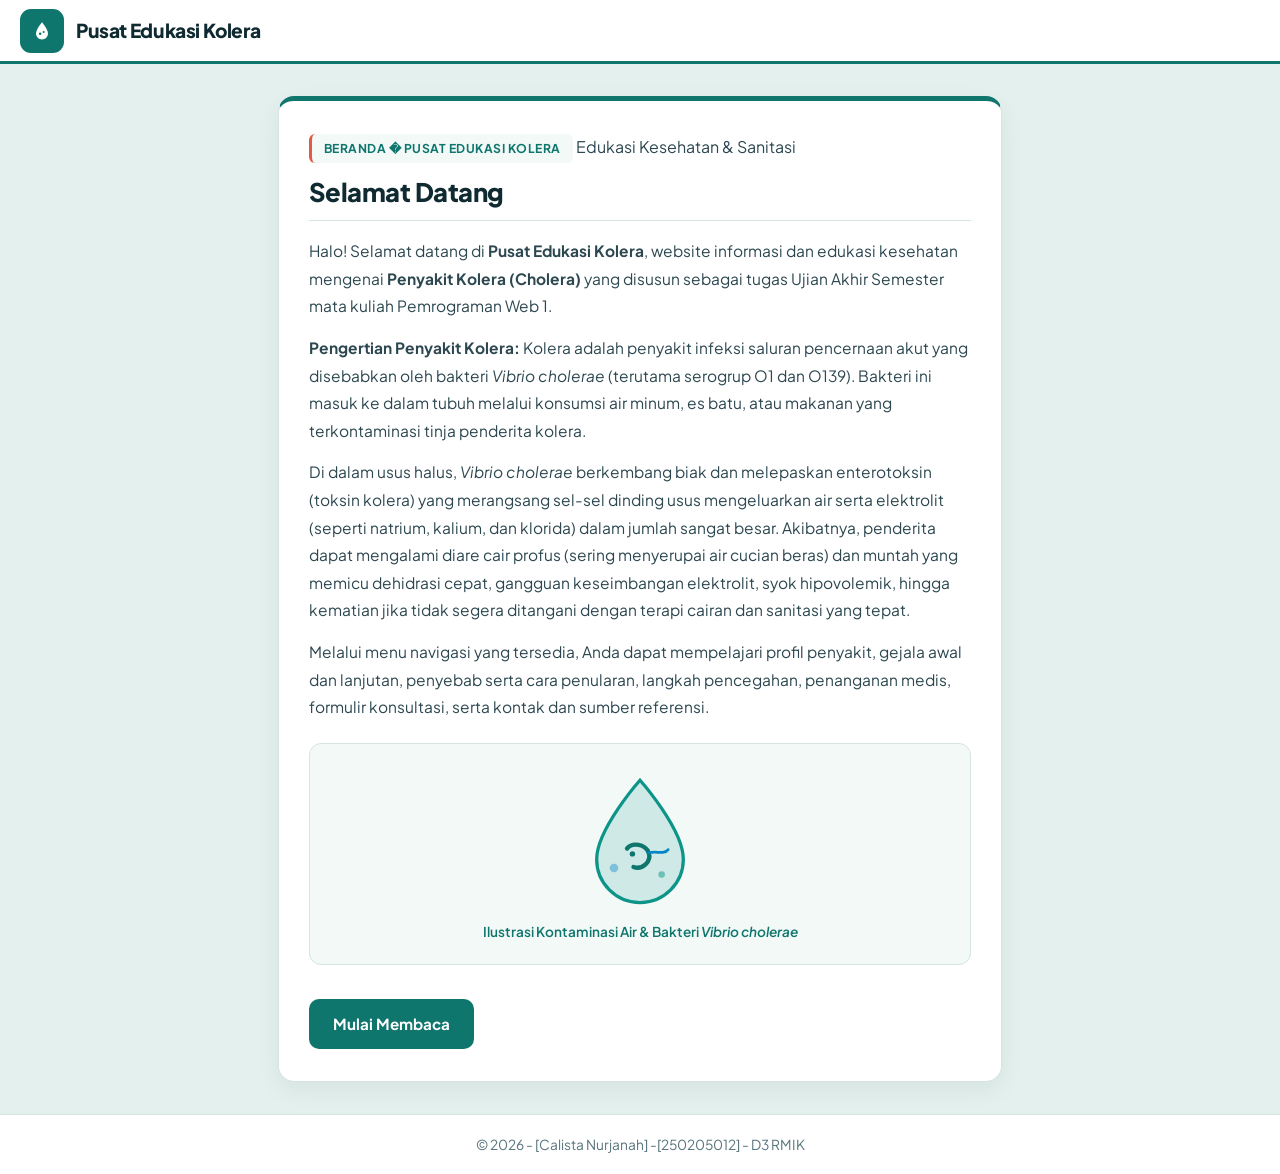
<file: index.html>
<!DOCTYPE html>
<html lang="id">
<head>
    <meta charset="UTF-8">
    <meta name="viewport" content="width=device-width, initial-scale=1.0">
    <title>Pusat Edukasi Kolera - Informasi Penyakit Menular</title>
    <link rel="stylesheet" href="style.css">
</head>
<body>

    <header class="navbar">
        <button class="menu-btn" id="menuBtn" aria-label="Buka Menu">
            <span></span>
            <span></span>
            <span></span>
        </button>
        <a href="index.html" class="brand-title">Pusat Edukasi Kolera</a>
    </header>

    <nav class="nav-drawer" id="navDrawer">
        <ul class="nav-list">
            <li><a href="index.html" class="active">Home</a></li>
            <li><a href="profil.html">Profil</a></li>
            <li><a href="gejala.html">Gejala</a></li>
            <li><a href="penyebab.html">Penyebab</a></li>
            <li><a href="pencegahan.html">Pencegahan</a></li>
            <li><a href="penanganan.html">Penanganan</a></li>
            <li><a href="konsultasi.html">Konsultasi</a></li>
            <li><a href="kontak.html">Kontak</a></li>
        </ul>
    </nav>

    <main class="container">
        <div class="card">
            <span class="info-badge">Edukasi Kesehatan & Sanitasi</span>
            <h1>Selamat Datang</h1>
            <p>
                Halo! Selamat datang di <strong>Pusat Edukasi Kolera</strong>, website informasi dan edukasi kesehatan
                mengenai <strong>Penyakit Kolera (Cholera)</strong> yang disusun sebagai tugas Ujian Akhir Semester
                mata kuliah Pemrograman Web 1.
            </p>
            <p>
                <strong>Pengertian Penyakit Kolera:</strong> Kolera adalah penyakit infeksi saluran pencernaan akut
                yang disebabkan oleh bakteri <em>Vibrio cholerae</em> (terutama serogrup O1 dan O139). Bakteri ini
                masuk ke dalam tubuh melalui konsumsi air minum, es batu, atau makanan yang terkontaminasi tinja
                penderita kolera.
            </p>
            <p>
                Di dalam usus halus, <em>Vibrio cholerae</em> berkembang biak dan melepaskan enterotoksin (toksin
                kolera) yang merangsang sel-sel dinding usus mengeluarkan air serta elektrolit (seperti natrium,
                kalium, dan klorida) dalam jumlah sangat besar. Akibatnya, penderita dapat mengalami diare cair
                profus (sering menyerupai air cucian beras) dan muntah yang memicu dehidrasi cepat, gangguan
                keseimbangan elektrolit, syok hipovolemik, hingga kematian jika tidak segera ditangani dengan terapi
                cairan dan sanitasi yang tepat.
            </p>
            <p>
                Melalui menu navigasi yang tersedia, Anda dapat mempelajari profil penyakit, gejala awal dan
                lanjutan, penyebab serta cara penularan, langkah pencegahan, penanganan medis, formulir konsultasi,
                serta kontak dan sumber referensi.
            </p>

            <!-- Ilustrasi Tema Kolera (Air & Bakteri Vibrio cholerae) -->
            <div class="illustration-box">
                <svg style="max-width: 260px; width: 100%; height: auto;" viewBox="0 0 240 130" fill="none" xmlns="http://www.w3.org/2000/svg">
                    <path d="M120 15C120 15 80 60 80 88C80 110.091 97.9086 128 120 128C142.091 128 160 110.091 160 88C160 60 120 15 120 15Z" fill="#0D9488" fill-opacity="0.15" stroke="#0D9488" stroke-width="3"/>
                    <path d="M108 78C113 72 125 74 128 82C131 90 122 98 114 95" stroke="#0F766E" stroke-width="4" stroke-linecap="round"/>
                    <path d="M128 82C136 80 142 84 146 79" stroke="#0284C7" stroke-width="2.5" stroke-linecap="round"/>
                    <circle cx="113" cy="83" r="2.5" fill="#0F766E"/>
                    <circle cx="96" cy="96" r="4" fill="#0284C7" fill-opacity="0.4"/>
                    <circle cx="140" cy="102" r="3" fill="#0D9488" fill-opacity="0.5"/>
                </svg>
                <div class="illustration-caption">Ilustrasi Kontaminasi Air & Bakteri <em>Vibrio cholerae</em></div>
            </div>

            <a href="profil.html" class="btn-primary">Mulai Membaca</a>
        </div>
    </main>

    <footer>
        &copy; 2026 - [Calista Nurjanah] -[250205012] - D3 RMIK
    </footer>

    <script src="script.js"></script>
</body>
</html>
</file>
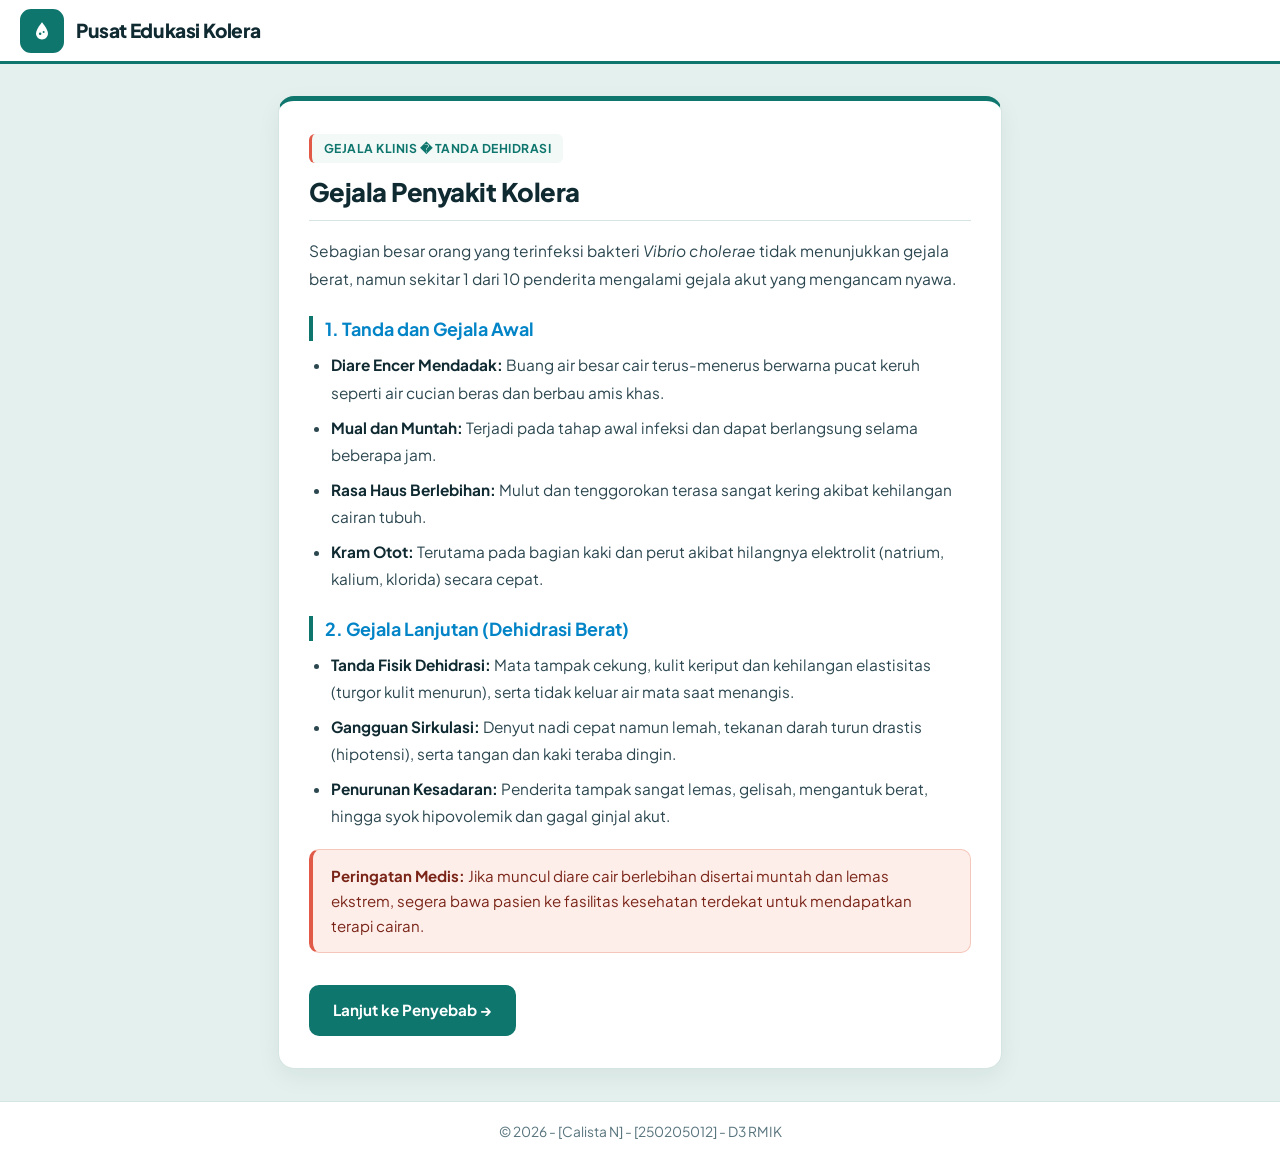
<file: gejala.html>
<!DOCTYPE html>
<html lang="id">
<head>
    <meta charset="UTF-8">
    <meta name="viewport" content="width=device-width, initial-scale=1.0">
    <title>Gejala Penyakit - Pusat Edukasi Kolera</title>
    <link rel="stylesheet" href="style.css">
</head>
<body>

    <header class="navbar">
        <button class="menu-btn" id="menuBtn" aria-label="Buka Menu">
            <span></span>
            <span></span>
            <span></span>
        </button>
        <a href="index.html" class="brand-title">Pusat Edukasi Kolera</a>
    </header>

    <nav class="nav-drawer" id="navDrawer">
        <ul class="nav-list">
            <li><a href="index.html">Home</a></li>
            <li><a href="profil.html">Profil</a></li>
            <li><a href="gejala.html" class="active">Gejala</a></li>
            <li><a href="penyebab.html">Penyebab</a></li>
            <li><a href="pencegahan.html">Pencegahan</a></li>
            <li><a href="penanganan.html">Penanganan</a></li>
            <li><a href="konsultasi.html">Konsultasi</a></li>
            <li><a href="kontak.html">Kontak</a></li>
        </ul>
    </nav>

    <main class="container">
        <div class="card">
            <h1>Gejala Penyakit Kolera</h1>
            <p>
                Sebagian besar orang yang terinfeksi bakteri <em>Vibrio cholerae</em> tidak menunjukkan gejala berat, 
                namun sekitar 1 dari 10 penderita mengalami gejala akut yang mengancam nyawa.
            </p>

            <h2>1. Tanda dan Gejala Awal</h2>
            <ul>
                <li><strong>Diare Encer Mendadak:</strong> Buang air besar cair terus-menerus berwarna pucat keruh seperti air cucian beras dan berbau amis khas.</li>
                <li><strong>Mual dan Muntah:</strong> Terjadi pada tahap awal infeksi dan dapat berlangsung selama beberapa jam.</li>
                <li><strong>Rasa Haus Berlebihan:</strong> Mulut dan tenggorokan terasa sangat kering akibat kehilangan cairan tubuh.</li>
                <li><strong>Kram Otot:</strong> Terutama pada bagian kaki dan perut akibat hilangnya elektrolit (natrium, kalium, klorida) secara cepat.</li>
            </ul>

            <h2>2. Gejala Lanjutan (Dehidrasi Berat)</h2>
            <ul>
                <li><strong>Tanda Fisik Dehidrasi:</strong> Mata tampak cekung, kulit keriput dan kehilangan elastisitas (turgor kulit menurun), serta tidak keluar air mata saat menangis.</li>
                <li><strong>Gangguan Sirkulasi:</strong> Denyut nadi cepat namun lemah, tekanan darah turun drastis (hipotensi), serta tangan dan kaki teraba dingin.</li>
                <li><strong>Penurunan Kesadaran:</strong> Penderita tampak sangat lemas, gelisah, mengantuk berat, hingga syok hipovolemik dan gagal ginjal akut.</li>
            </ul>

            <div class="alert-box">
                <strong>Peringatan Medis:</strong> Jika muncul diare cair berlebihan disertai muntah dan lemas ekstrem, segera bawa pasien ke fasilitas kesehatan terdekat untuk mendapatkan terapi cairan.
            </div>

            <a href="penyebab.html" class="btn-primary">Lanjut ke Penyebab &rarr;</a>
        </div>
    </main>

    <footer>
        &copy; 2026 - [Calista N] - [250205012] - D3 RMIK
    </footer>

    <script src="script.js"></script>
</body>
</html>
</file>
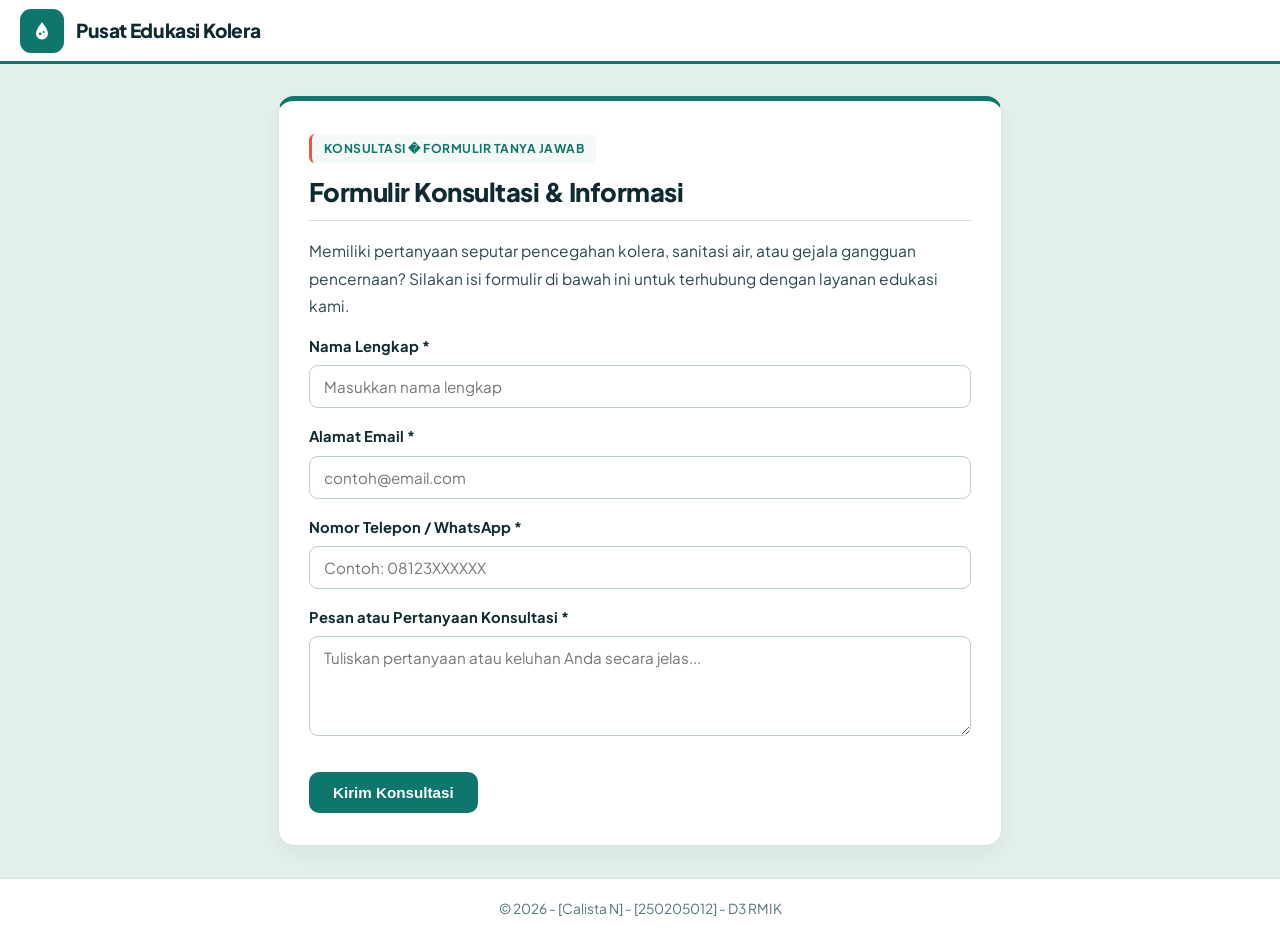
<file: konsultasi.html>
<!DOCTYPE html>
<html lang="id">
<head>
    <meta charset="UTF-8">
    <meta name="viewport" content="width=device-width, initial-scale=1.0">
    <title>Konsultasi - Pusat Edukasi Kolera</title>
    <link rel="stylesheet" href="style.css">
</head>
<body>

    <header class="navbar">
        <button class="menu-btn" id="menuBtn" aria-label="Buka Menu">
            <span></span>
            <span></span>
            <span></span>
        </button>
        <a href="index.html" class="brand-title">Pusat Edukasi Kolera</a>
    </header>

    <nav class="nav-drawer" id="navDrawer">
        <ul class="nav-list">
            <li><a href="index.html">Home</a></li>
            <li><a href="profil.html">Profil</a></li>
            <li><a href="gejala.html">Gejala</a></li>
            <li><a href="penyebab.html">Penyebab</a></li>
            <li><a href="pencegahan.html">Pencegahan</a></li>
            <li><a href="penanganan.html">Penanganan</a></li>
            <li><a href="konsultasi.html" class="active">Konsultasi</a></li>
            <li><a href="kontak.html">Kontak</a></li>
        </ul>
    </nav>

    <main class="container">
        <div class="card">
            <h1>Formulir Konsultasi & Informasi</h1>
            <p>
                Memiliki pertanyaan seputar pencegahan kolera, sanitasi air, atau gejala gangguan pencernaan? 
                Silakan isi formulir di bawah ini untuk terhubung dengan layanan edukasi kami.
            </p>

            <form id="formKonsultasi" novalidate>
                <div class="form-group">
                    <label for="nama">Nama Lengkap *</label>
                    <input type="text" id="nama" name="nama" placeholder="Masukkan nama lengkap">
                    <div class="error-msg" id="errNama"></div>
                </div>

                <div class="form-group">
                    <label for="email">Alamat Email *</label>
                    <input type="email" id="email" name="email" placeholder="contoh@email.com">
                    <div class="error-msg" id="errEmail"></div>
                </div>

                <div class="form-group">
                    <label for="telepon">Nomor Telepon / WhatsApp *</label>
                    <input type="tel" id="telepon" name="telepon" placeholder="Contoh: 08123XXXXXX">
                    <div class="error-msg" id="errTelepon"></div>
                </div>

                <div class="form-group">
                    <label for="pesan">Pesan atau Pertanyaan Konsultasi *</label>
                    <textarea id="pesan" name="pesan" rows="4" placeholder="Tuliskan pertanyaan atau keluhan Anda secara jelas..."></textarea>
                    <div class="error-msg" id="errPesan"></div>
                </div>

                <button type="submit" class="btn-primary">Kirim Konsultasi</button>
            </form>

            <div class="success-banner" id="successBanner"></div>
        </div>
    </main>

    <footer>
        &copy; 2026 - [Calista N] - [250205012] - D3 RMIK
    </footer>

    <script src="script.js"></script>
</body>
</html>
</file>
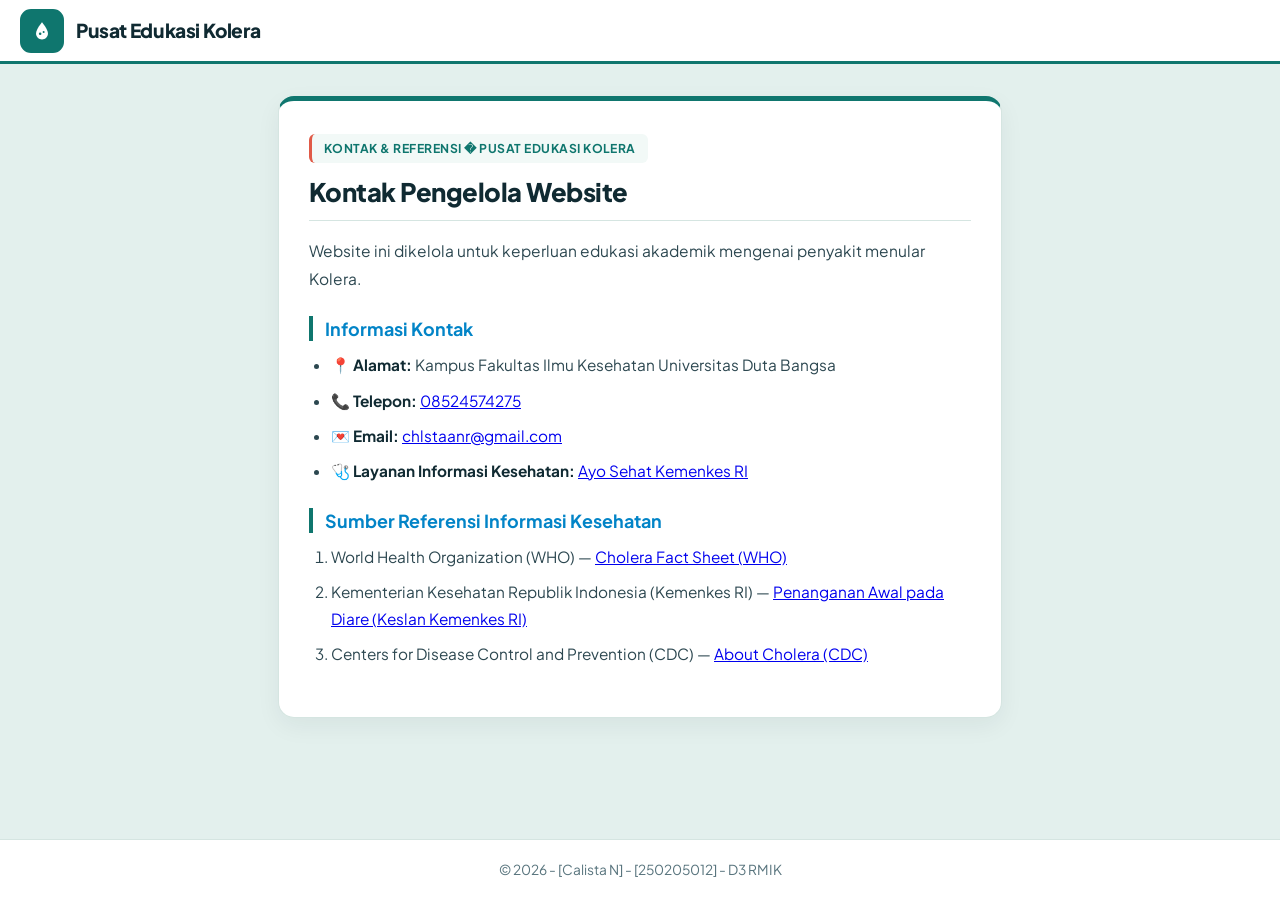
<file: kontak.html>
<!DOCTYPE html>
<html lang="id">
<head>
    <meta charset="UTF-8">
    <meta name="viewport" content="width=device-width, initial-scale=1.0">
    <title>Kontak & Referensi - Pusat Edukasi Kolera</title>
    <link rel="stylesheet" href="style.css">
</head>
<body>

    <header class="navbar">
        <button class="menu-btn" id="menuBtn" aria-label="Buka Menu">
            <span></span>
            <span></span>
            <span></span>
        </button>
        <a href="index.html" class="brand-title">Pusat Edukasi Kolera</a>
    </header>

    <nav class="nav-drawer" id="navDrawer">
        <ul class="nav-list">
            <li><a href="index.html">Home</a></li>
            <li><a href="profil.html">Profil</a></li>
            <li><a href="gejala.html">Gejala</a></li>
            <li><a href="penyebab.html">Penyebab</a></li>
            <li><a href="pencegahan.html">Pencegahan</a></li>
            <li><a href="penanganan.html">Penanganan</a></li>
            <li><a href="konsultasi.html">Konsultasi</a></li>
            <li><a href="kontak.html" class="active">Kontak</a></li>
        </ul>
    </nav>

    <main class="container">
        <div class="card">
            <h1>Kontak Pengelola Website</h1>
            <p>
                Website ini dikelola untuk keperluan edukasi akademik mengenai penyakit menular Kolera.
            </p>

            <h2>Informasi Kontak</h2>
            <ul>
                <li><strong>📍 Alamat:</strong> Kampus Fakultas Ilmu Kesehatan Universitas Duta Bangsa</li>
                <li><strong>📞 Telepon:</strong> <a href="tel:+628524574275">08524574275</a></li>
                <li><strong>💌 Email:</strong> <a href="mailto:chlstaanr@gmail.com">chlstaanr@gmail.com</a></li>
                <li><strong>🩺 Layanan Informasi Kesehatan:</strong> <a href="https://ayosehat.kemkes.go.id/" target="_blank" rel="noopener noreferrer">Ayo Sehat Kemenkes RI</a></li>
            </ul>

            <h2>Sumber Referensi Informasi Kesehatan</h2>
            <ol>
                <li>
                    World Health Organization (WHO) —
                    <a href="https://www.who.int/news-room/fact-sheets/detail/cholera" target="_blank" rel="noopener noreferrer">
                        Cholera Fact Sheet (WHO)
                    </a>
                </li>
                <li>
                    Kementerian Kesehatan Republik Indonesia (Kemenkes RI) —
                    <a href="https://keslan.kemkes.go.id/view_artikel/3623/penanganan-awal-pada-diare" target="_blank" rel="noopener noreferrer">
                        Penanganan Awal pada Diare (Keslan Kemenkes RI)
                    </a>
                </li>
                <li>
                    Centers for Disease Control and Prevention (CDC) —
                    <a href="https://www.cdc.gov/cholera/about/index.html" target="_blank" rel="noopener noreferrer">
                        About Cholera (CDC)
                    </a>
                </li>
            </ol>
        </div>
    </main>

    <footer>
        &copy; 2026 - [Calista N] - [250205012] - D3 RMIK
    </footer>

    <script src="script.js"></script>
</body>
</html>
</file>
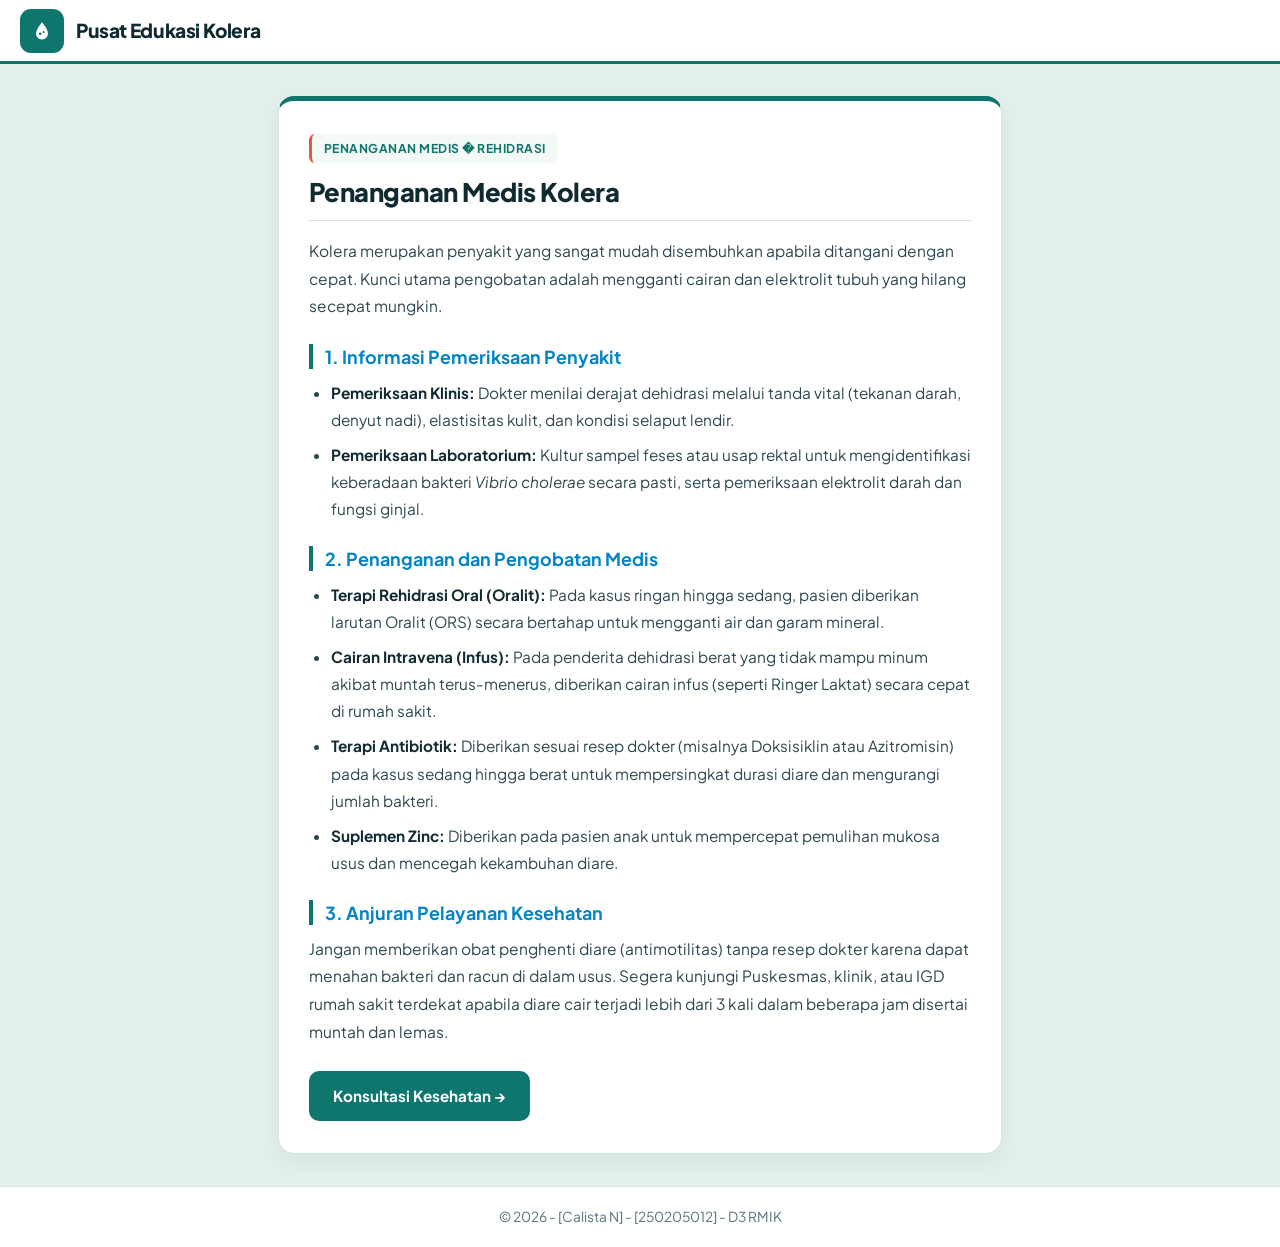
<file: penanganan.html>
<!DOCTYPE html>
<html lang="id">
<head>
    <meta charset="UTF-8">
    <meta name="viewport" content="width=device-width, initial-scale=1.0">
    <title>Penanganan - Pusat Edukasi Kolera</title>
    <link rel="stylesheet" href="style.css">
</head>
<body>

    <header class="navbar">
        <button class="menu-btn" id="menuBtn" aria-label="Buka Menu">
            <span></span>
            <span></span>
            <span></span>
        </button>
        <a href="index.html" class="brand-title">Pusat Edukasi Kolera</a>
    </header>

    <nav class="nav-drawer" id="navDrawer">
        <ul class="nav-list">
            <li><a href="index.html">Home</a></li>
            <li><a href="profil.html">Profil</a></li>
            <li><a href="gejala.html">Gejala</a></li>
            <li><a href="penyebab.html">Penyebab</a></li>
            <li><a href="pencegahan.html">Pencegahan</a></li>
            <li><a href="penanganan.html" class="active">Penanganan</a></li>
            <li><a href="konsultasi.html">Konsultasi</a></li>
            <li><a href="kontak.html">Kontak</a></li>
        </ul>
    </nav>

    <main class="container">
        <div class="card">
            <h1>Penanganan Medis Kolera</h1>
            <p>
                Kolera merupakan penyakit yang sangat mudah disembuhkan apabila ditangani dengan cepat. Kunci utama 
                pengobatan adalah mengganti cairan dan elektrolit tubuh yang hilang secepat mungkin.
            </p>

            <h2>1. Informasi Pemeriksaan Penyakit</h2>
            <ul>
                <li><strong>Pemeriksaan Klinis:</strong> Dokter menilai derajat dehidrasi melalui tanda vital (tekanan darah, denyut nadi), elastisitas kulit, dan kondisi selaput lendir.</li>
                <li><strong>Pemeriksaan Laboratorium:</strong> Kultur sampel feses atau usap rektal untuk mengidentifikasi keberadaan bakteri <em>Vibrio cholerae</em> secara pasti, serta pemeriksaan elektrolit darah dan fungsi ginjal.</li>
            </ul>

            <h2>2. Penanganan dan Pengobatan Medis</h2>
            <ul>
                <li><strong>Terapi Rehidrasi Oral (Oralit):</strong> Pada kasus ringan hingga sedang, pasien diberikan larutan Oralit (ORS) secara bertahap untuk mengganti air dan garam mineral.</li>
                <li><strong>Cairan Intravena (Infus):</strong> Pada penderita dehidrasi berat yang tidak mampu minum akibat muntah terus-menerus, diberikan cairan infus (seperti Ringer Laktat) secara cepat di rumah sakit.</li>
                <li><strong>Terapi Antibiotik:</strong> Diberikan sesuai resep dokter (misalnya Doksisiklin atau Azitromisin) pada kasus sedang hingga berat untuk mempersingkat durasi diare dan mengurangi jumlah bakteri.</li>
                <li><strong>Suplemen Zinc:</strong> Diberikan pada pasien anak untuk mempercepat pemulihan mukosa usus dan mencegah kekambuhan diare.</li>
            </ul>

            <h2>3. Anjuran Pelayanan Kesehatan</h2>
            <p>
                Jangan memberikan obat penghenti diare (antimotilitas) tanpa resep dokter karena dapat menahan bakteri dan racun di dalam usus. Segera kunjungi Puskesmas, klinik, atau IGD rumah sakit terdekat apabila diare cair terjadi lebih dari 3 kali dalam beberapa jam disertai muntah dan lemas.
            </p>

            <a href="konsultasi.html" class="btn-primary">Konsultasi Kesehatan &rarr;</a>
        </div>
    </main>

    <footer>
        &copy; 2026 - [Calista N] - [250205012] - D3 RMIK
    </footer>

    <script src="script.js"></script>
</body>
</html>
</file>
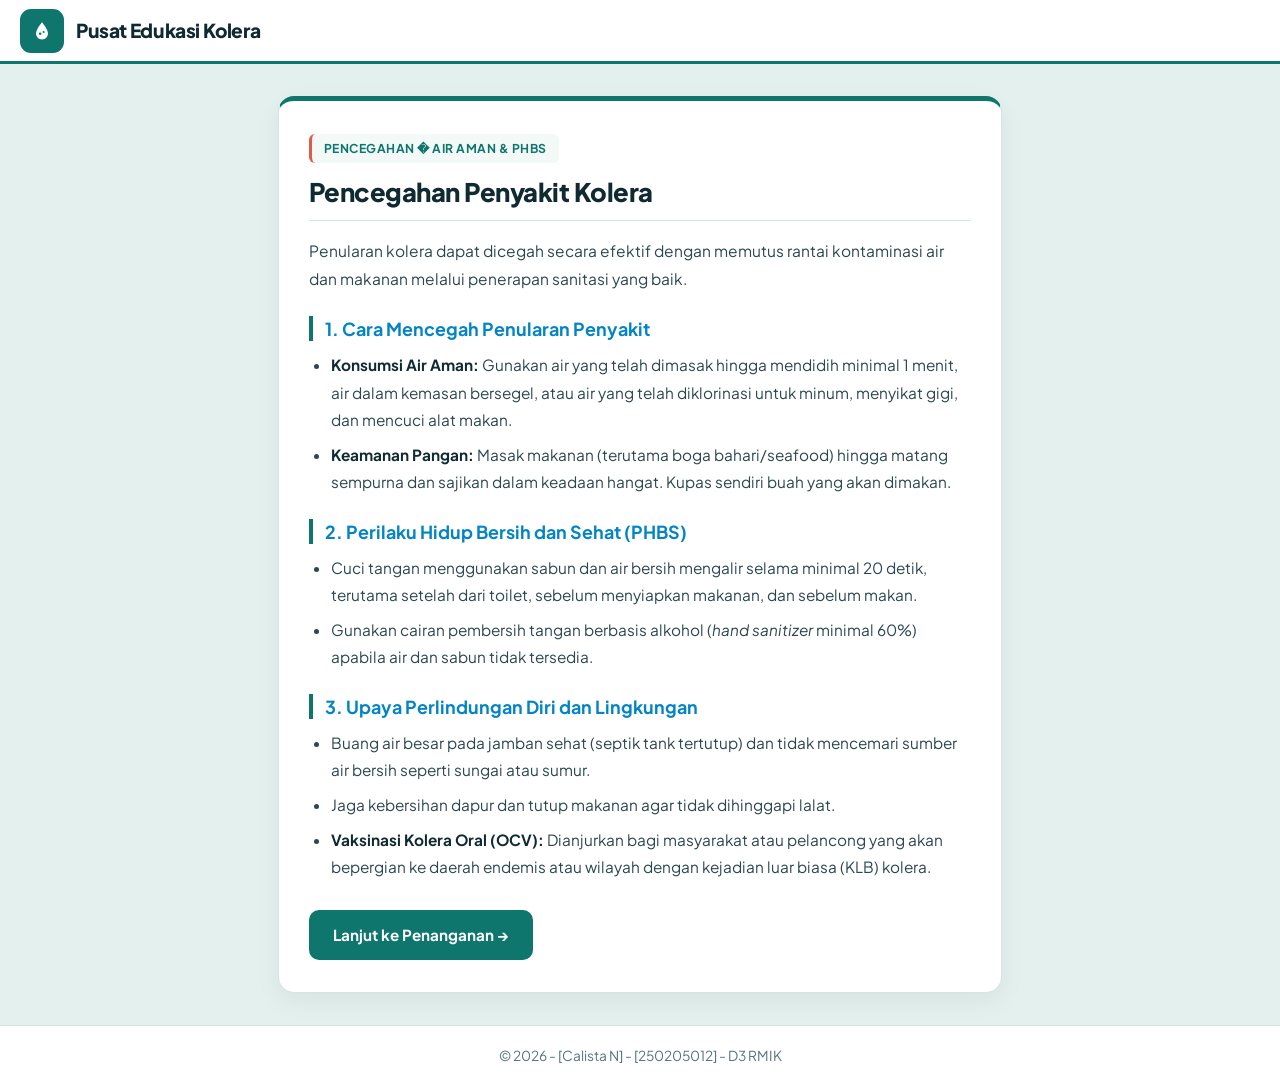
<file: pencegahan.html>
<!DOCTYPE html>
<html lang="id">
<head>
    <meta charset="UTF-8">
    <meta name="viewport" content="width=device-width, initial-scale=1.0">
    <title>Pencegahan - Pusat Edukasi Kolera</title>
    <link rel="stylesheet" href="style.css">
</head>
<body>

    <header class="navbar">
        <button class="menu-btn" id="menuBtn" aria-label="Buka Menu">
            <span></span>
            <span></span>
            <span></span>        </button>
        <a href="index.html" class="brand-title">Pusat Edukasi Kolera</a>
    </header>

    <nav class="nav-drawer" id="navDrawer">
        <ul class="nav-list">
            <li><a href="index.html">Home</a></li>
            <li><a href="profil.html">Profil</a></li>
            <li><a href="gejala.html">Gejala</a></li>
            <li><a href="penyebab.html">Penyebab</a></li>
            <li><a href="pencegahan.html" class="active">Pencegahan</a></li>
            <li><a href="penanganan.html">Penanganan</a></li>
            <li><a href="konsultasi.html">Konsultasi</a></li>
            <li><a href="kontak.html">Kontak</a></li>
        </ul>
    </nav>

    <main class="container">
        <div class="card">
            <h1>Pencegahan Penyakit Kolera</h1>
            <p>
                Penularan kolera dapat dicegah secara efektif dengan memutus rantai kontaminasi air dan makanan melalui 
                penerapan sanitasi yang baik.            </p>

            <h2>1. Cara Mencegah Penularan Penyakit</h2>
            <ul>
                <li><strong>Konsumsi Air Aman:</strong> Gunakan air yang telah dimasak hingga mendidih minimal 1 menit, air dalam kemasan bersegel, atau air yang telah diklorinasi untuk minum, menyikat gigi, dan mencuci alat makan.</li>
                <li><strong>Keamanan Pangan:</strong> Masak makanan (terutama boga bahari/seafood) hingga matang sempurna dan sajikan dalam keadaan hangat. Kupas sendiri buah yang akan dimakan.</li>
            </ul>

            <h2>2. Perilaku Hidup Bersih dan Sehat (PHBS)</h2>
            <ul>
                <li>Cuci tangan menggunakan sabun dan air bersih mengalir selama minimal 20 detik, terutama setelah dari toilet, sebelum menyiapkan makanan, dan sebelum makan.</li>
                <li>Gunakan cairan pembersih tangan berbasis alkohol (<em>hand sanitizer</em> minimal 60%) apabila air dan sabun tidak tersedia.</li>
            </ul>

            <h2>3. Upaya Perlindungan Diri dan Lingkungan</h2>
            <ul>
                <li>Buang air besar pada jamban sehat (septik tank tertutup) dan tidak mencemari sumber air bersih seperti sungai atau sumur.</li>
                <li>Jaga kebersihan dapur dan tutup makanan agar tidak dihinggapi lalat.</li>
                <li><strong>Vaksinasi Kolera Oral (OCV):</strong> Dianjurkan bagi masyarakat atau pelancong yang akan bepergian ke daerah endemis atau wilayah dengan kejadian luar biasa (KLB) kolera.</li>
            </ul>

            <a href="penanganan.html" class="btn-primary">Lanjut ke Penanganan &rarr;</a>        </div>
    </main>

    <footer>
        &copy; 2026 - [Calista N] - [250205012] - D3 RMIK
    </footer>

    <script src="script.js"></script>
</body>
</html>
</file>
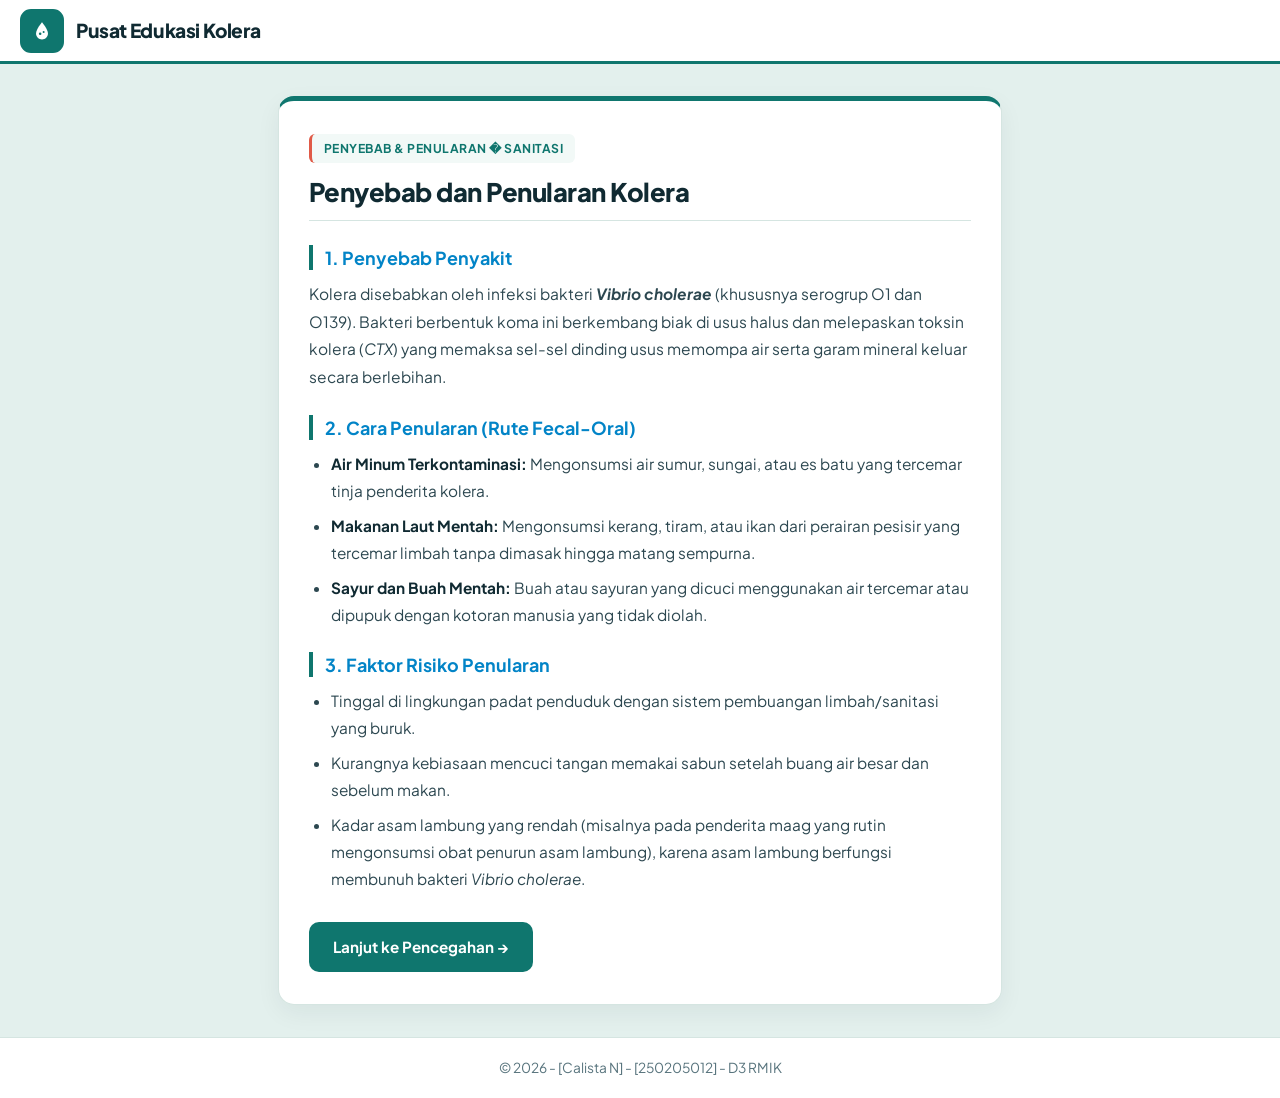
<file: penyebab.html>
<!DOCTYPE html>
<html lang="id">
<head>
    <meta charset="UTF-8">
    <meta name="viewport" content="width=device-width, initial-scale=1.0">
    <title>Penyebab & Penularan - Pusat Edukasi Kolera</title>
    <link rel="stylesheet" href="style.css">
</head>
<body>

    <header class="navbar">
        <button class="menu-btn" id="menuBtn" aria-label="Buka Menu">
            <span></span>
            <span></span>
            <span></span>
        </button>
        <a href="index.html" class="brand-title">Pusat Edukasi Kolera</a>
    </header>

    <nav class="nav-drawer" id="navDrawer">
        <ul class="nav-list">
            <li><a href="index.html">Home</a></li>
            <li><a href="profil.html">Profil</a></li>
            <li><a href="gejala.html">Gejala</a></li>
            <li><a href="penyebab.html" class="active">Penyebab</a></li>
            <li><a href="pencegahan.html">Pencegahan</a></li>
            <li><a href="penanganan.html">Penanganan</a></li>
            <li><a href="konsultasi.html">Konsultasi</a></li>
            <li><a href="kontak.html">Kontak</a></li>
        </ul>
    </nav>

    <main class="container">
        <div class="card">
            <h1>Penyebab dan Penularan Kolera</h1>

            <h2>1. Penyebab Penyakit</h2>
            <p>
                Kolera disebabkan oleh infeksi bakteri <strong><em>Vibrio cholerae</em></strong> (khususnya serogrup O1 dan O139). 
                Bakteri berbentuk koma ini berkembang biak di usus halus dan melepaskan toksin kolera (<em>CTX</em>) yang memaksa 
                sel-sel dinding usus memompa air serta garam mineral keluar secara berlebihan.
            </p>

            <h2>2. Cara Penularan (Rute Fecal-Oral)</h2>
            <ul>
                <li><strong>Air Minum Terkontaminasi:</strong> Mengonsumsi air sumur, sungai, atau es batu yang tercemar tinja penderita kolera.</li>
                <li><strong>Makanan Laut Mentah:</strong> Mengonsumsi kerang, tiram, atau ikan dari perairan pesisir yang tercemar limbah tanpa dimasak hingga matang sempurna.</li>
                <li><strong>Sayur dan Buah Mentah:</strong> Buah atau sayuran yang dicuci menggunakan air tercemar atau dipupuk dengan kotoran manusia yang tidak diolah.</li>
            </ul>

            <h2>3. Faktor Risiko Penularan</h2>
            <ul>
                <li>Tinggal di lingkungan padat penduduk dengan sistem pembuangan limbah/sanitasi yang buruk.</li>
                <li>Kurangnya kebiasaan mencuci tangan memakai sabun setelah buang air besar dan sebelum makan.</li>
                <li>Kadar asam lambung yang rendah (misalnya pada penderita maag yang rutin mengonsumsi obat penurun asam lambung), karena asam lambung berfungsi membunuh bakteri <em>Vibrio cholerae</em>.</li>
            </ul>

            <a href="pencegahan.html" class="btn-primary">Lanjut ke Pencegahan &rarr;</a>
        </div>
    </main>

    <footer>
        &copy; 2026 - [Calista N] - [250205012] - D3 RMIK
    </footer>

    <script src="script.js"></script>
</body>
</html>
</file>
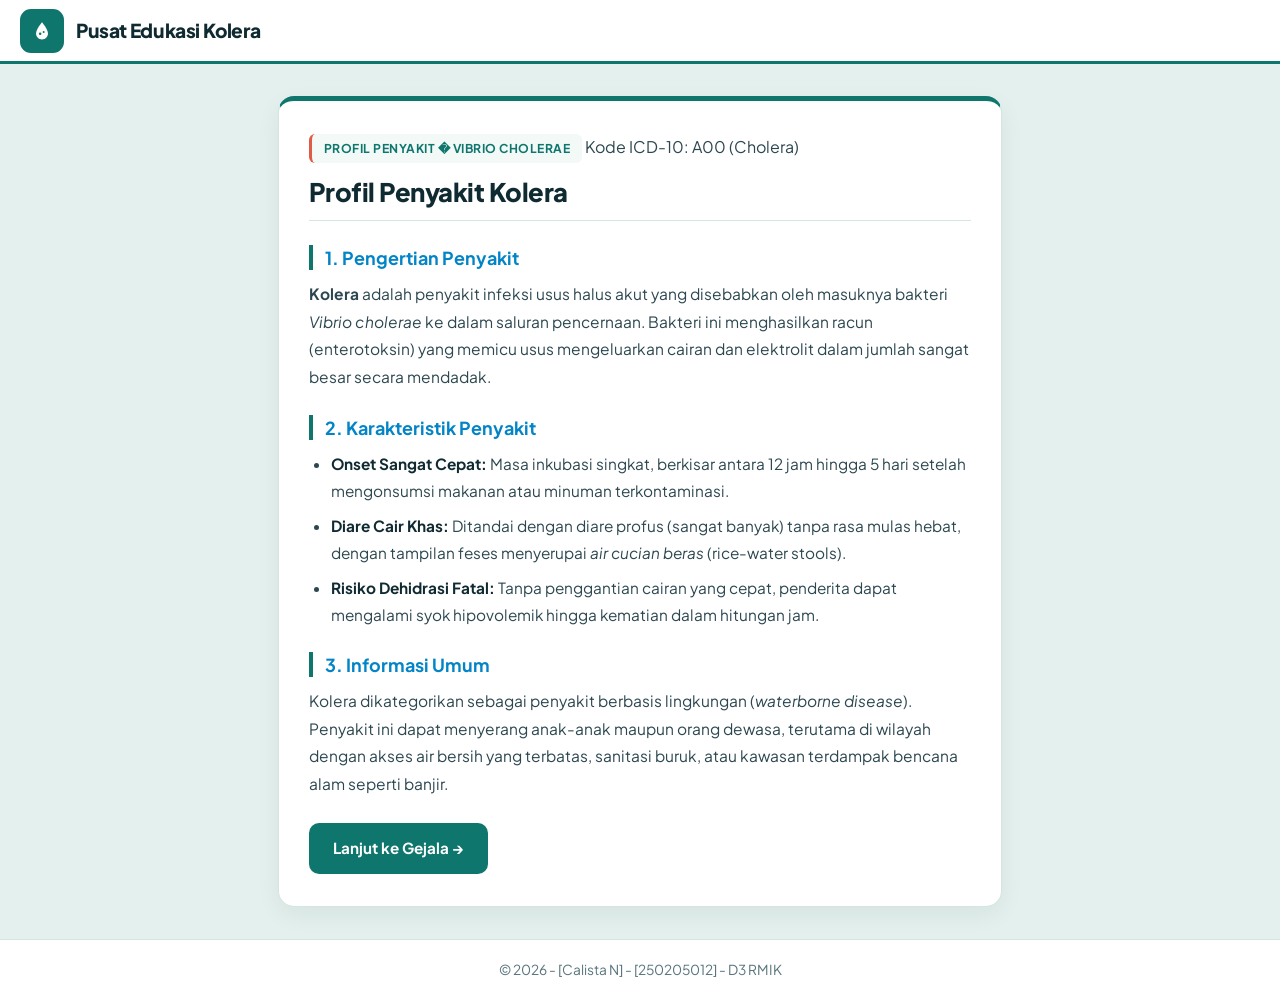
<file: profil.html>
<!DOCTYPE html>
<html lang="id">
<head>
    <meta charset="UTF-8">
    <meta name="viewport" content="width=device-width, initial-scale=1.0">
    <title>Profil Penyakit - Pusat Edukasi Kolera</title>
    <link rel="stylesheet" href="style.css">
</head>
<body>

    <header class="navbar">
        <button class="menu-btn" id="menuBtn" aria-label="Buka Menu">
            <span></span>
            <span></span>
            <span></span>
        </button>
        <a href="index.html" class="brand-title">Pusat Edukasi Kolera</a>
    </header>

    <nav class="nav-drawer" id="navDrawer">
        <ul class="nav-list">
            <li><a href="index.html">Home</a></li>
            <li><a href="profil.html" class="active">Profil</a></li>
            <li><a href="gejala.html">Gejala</a></li>
            <li><a href="penyebab.html">Penyebab</a></li>
            <li><a href="pencegahan.html">Pencegahan</a></li>
            <li><a href="penanganan.html">Penanganan</a></li>
            <li><a href="konsultasi.html">Konsultasi</a></li>
            <li><a href="kontak.html">Kontak</a></li>
        </ul>
    </nav>

    <main class="container">
        <div class="card">
            <span class="info-badge">Kode ICD-10: A00 (Cholera)</span>
            <h1>Profil Penyakit Kolera</h1>

            <h2>1. Pengertian Penyakit</h2>
            <p>
                <strong>Kolera</strong> adalah penyakit infeksi usus halus akut yang disebabkan oleh masuknya bakteri 
                <em>Vibrio cholerae</em> ke dalam saluran pencernaan. Bakteri ini menghasilkan racun (enterotoksin) yang 
                memicu usus mengeluarkan cairan dan elektrolit dalam jumlah sangat besar secara mendadak.
            </p>

            <h2>2. Karakteristik Penyakit</h2>
            <ul>
                <li><strong>Onset Sangat Cepat:</strong> Masa inkubasi singkat, berkisar antara 12 jam hingga 5 hari setelah mengonsumsi makanan atau minuman terkontaminasi.</li>
                <li><strong>Diare Cair Khas:</strong> Ditandai dengan diare profus (sangat banyak) tanpa rasa mulas hebat, dengan tampilan feses menyerupai <em>air cucian beras</em> (rice-water stools).</li>
                <li><strong>Risiko Dehidrasi Fatal:</strong> Tanpa penggantian cairan yang cepat, penderita dapat mengalami syok hipovolemik hingga kematian dalam hitungan jam.</li>
            </ul>

            <h2>3. Informasi Umum</h2>
            <p>
                Kolera dikategorikan sebagai penyakit berbasis lingkungan (<em>waterborne disease</em>). Penyakit ini dapat 
                menyerang anak-anak maupun orang dewasa, terutama di wilayah dengan akses air bersih yang terbatas, 
                sanitasi buruk, atau kawasan terdampak bencana alam seperti banjir.
            </p>

            <a href="gejala.html" class="btn-primary">Lanjut ke Gejala &rarr;</a>
        </div>
    </main>

    <footer>
        &copy; 2026 - [Calista N] - [250205012] - D3 RMIK
    </footer>

    <script src="script.js"></script>
</body>
</html>
</file>
<file: style.css>
@import url('https://fonts.googleapis.com/css2?family=Plus+Jakarta+Sans:wght@400;500;600;700;800&display=swap');

:root {
    --teal-solid: #0f766e;
    --blue-solid: #0284c7;
    --coral-solid: #e05a47;

    --bg-canvas: #e3f0ed;
    --bg-card: #ffffff;
    --bg-soft-box: #f2f9f7;
    --bg-alert: #fdeee9;

    --text-dark: #102a32;
    --text-body: #2c4750;
    --text-muted: #58747d;

    --line-light: #d5e5e1;
    --line-accent: #0f766e;
}

*,
*::before,
*::after {
    margin: 0;
    padding: 0;
    box-sizing: border-box;
}

body {
    min-height: 100vh;
    display: flex;
    flex-direction: column;
    font-family: 'Plus Jakarta Sans', -apple-system, BlinkMacSystemFont, sans-serif;
    font-size: 16px;
    line-height: 1.72;
    color: var(--text-body);
    background-color: var(--bg-canvas);
}

/* Header Bar */
.navbar {
    position: sticky;
    top: 0;
    z-index: 1200;
    height: 64px;
    padding: 0 20px;
    display: flex;
    align-items: center;
    gap: 12px;
    background-color: #ffffff;
    border-bottom: 3px solid var(--teal-solid);
}

/* Tombol Logo Menu di Kiri Atas */
.menu-btn {
    position: relative;
    z-index: 1300;
    width: 44px;
    height: 44px;
    flex-shrink: 0;
    display: inline-flex;
    align-items: center;
    justify-content: center;
    background-color: var(--teal-solid);
    color: #ffffff;
    border: 2px solid var(--teal-solid);
    border-radius: 11px;
    cursor: pointer;
    transition: background-color 0.18s ease, transform 0.15s ease;
}

.menu-btn:hover {
    background-color: var(--blue-solid);
    border-color: var(--blue-solid);
    transform: translateY(-1px);
}

.menu-btn.is-open {
    background-color: var(--coral-solid);
    border-color: var(--coral-solid);
}

.menu-logo-icon {
    width: 22px;
    height: 22px;
    display: block;
}

.brand-title {
    font-size: 1.2rem;
    font-weight: 800;
    letter-spacing: -0.02em;
    text-decoration: none;
    color: var(--text-dark);
}

.brand-title span {
    color: var(--teal-solid);
}

/* Backdrop saat menu dibuka */
.nav-backdrop {
    display: none;
    position: fixed;
    inset: 64px 0 0 0;
    background-color: rgba(16, 42, 50, 0.28);
    z-index: 1050;
}

.nav-backdrop.active {
    display: block;
}

/* Menu Tersembunyi Awalnya -> Baru Muncul Setelah Logo Diklik */
.nav-drawer {
    display: none;
    position: fixed;
    top: 74px;
    left: 16px;
    z-index: 1250;
    width: 245px;
    max-height: calc(100vh - 90px);
    overflow-y: auto;
    padding: 10px;
    background-color: #ffffff;
    border: 2px solid var(--teal-solid);
    border-radius: 14px;
    box-shadow: 0 12px 28px rgba(16, 42, 50, 0.18);
}

.nav-drawer.active {
    display: block;
}

.nav-list {
    list-style: none;
    display: flex;
    flex-direction: column;
    gap: 4px;
}

.nav-list li a {
    display: block;
    padding: 10px 14px;
    border-radius: 9px;
    text-decoration: none;
    font-size: 0.94rem;
    font-weight: 600;
    color: var(--text-dark);
    background-color: transparent;
    transition: background-color 0.16s ease, color 0.16s ease, padding-left 0.16s ease;
}

.nav-list li a:hover {
    background-color: var(--bg-soft-box);
    color: var(--teal-solid);
    padding-left: 18px;
}

.nav-list li a.active {
    background-color: var(--teal-solid);
    color: #ffffff;
}

/* Kontainer & Card */
.container {
    width: 100%;
    max-width: 760px;
    margin: 32px auto;
    padding: 0 18px;
    flex: 1;
}

.card {
    background-color: var(--bg-card);
    border-radius: 16px;
    padding: 32px 30px;
    border: 1px solid var(--line-light);
    border-top: 5px solid var(--teal-solid);
    box-shadow: 0 8px 24px rgba(16, 42, 50, 0.06);
}

/* Label Topik */
.kolera-tag {
    display: inline-block;
    padding: 4px 12px;
    margin-bottom: 12px;
    border-radius: 6px;
    font-size: 0.76rem;
    font-weight: 700;
    letter-spacing: 0.04em;
    text-transform: uppercase;
    color: var(--teal-solid);
    background-color: var(--bg-soft-box);
    border-left: 3px solid var(--coral-solid);
}

/* Tipografi Rapi */
.card h1 {
    font-size: 1.6rem;
    font-weight: 800;
    line-height: 1.3;
    letter-spacing: -0.02em;
    color: var(--text-dark);
    margin-bottom: 16px;
    padding-bottom: 12px;
    border-bottom: 1.5px solid var(--line-light);
}

.card h2 {
    font-size: 1.12rem;
    font-weight: 700;
    line-height: 1.4;
    color: var(--blue-solid);
    margin-top: 24px;
    margin-bottom: 10px;
    padding-left: 12px;
    border-left: 4px solid var(--teal-solid);
}

.card p {
    font-size: 0.97rem;
    line-height: 1.78;
    color: var(--text-body);
    margin-bottom: 14px;
}

.card ul,
.card ol {
    margin-top: 6px;
    margin-bottom: 18px;
    padding-left: 22px;
    font-size: 0.96rem;
    line-height: 1.76;
    color: var(--text-body);
}

.card li {
    margin-bottom: 8px;
}

.card li strong {
    color: var(--text-dark);
}

/* Ilustrasi */
.illustration-box {
    margin: 22px 0;
    padding: 20px;
    border-radius: 12px;
    background-color: var(--bg-soft-box);
    border: 1.5px solid var(--line-light);
    text-align: center;
}

.illustration-box svg {
    max-width: 200px;
    height: auto;
}

.illustration-caption {
    margin-top: 8px;
    font-size: 0.85rem;
    font-weight: 600;
    color: var(--teal-solid);
}

/* Alert Box */
.alert-box {
    margin: 20px 0;
    padding: 14px 18px;
    border-radius: 10px;
    background-color: var(--bg-alert);
    border: 1px solid #f5c6ba;
    border-left: 4px solid var(--coral-solid);
    color: #7a2418;
    font-size: 0.94rem;
    line-height: 1.65;
}

/* Tombol Utama */
.btn-primary {
    display: inline-block;
    margin-top: 12px;
    padding: 12px 24px;
    border-radius: 10px;
    border: none;
    text-decoration: none;
    font-size: 0.95rem;
    font-weight: 700;
    color: #ffffff;
    background-color: var(--teal-solid);
    cursor: pointer;
    transition: background-color 0.18s ease, transform 0.15s ease;
}

.btn-primary:hover {
    background-color: var(--blue-solid);
    transform: translateY(-1px);
}

/* Form Konsultasi */
.form-group {
    margin-bottom: 16px;
}

.form-group label {
    display: block;
    margin-bottom: 6px;
    font-size: 0.92rem;
    font-weight: 700;
    color: var(--text-dark);
}

.form-group input,
.form-group textarea {
    width: 100%;
    padding: 11px 14px;
    border-radius: 9px;
    border: 1.5px solid #b8ced4;
    background-color: #ffffff;
    font-family: inherit;
    font-size: 0.95rem;
    color: var(--text-dark);
}

.form-group input:focus,
.form-group textarea:focus {
    outline: none;
    border-color: var(--teal-solid);
}

.error-msg {
    display: none;
    margin-top: 5px;
    font-size: 0.83rem;
    font-weight: 600;
    color: var(--coral-solid);
}

.success-banner {
    display: none;
    margin-top: 18px;
    padding: 14px 16px;
    border-radius: 10px;
    background-color: #e6f6f0;
    border: 1px solid #9ad6c1;
    border-left: 4px solid var(--teal-solid);
    color: #0d4f3c;
    font-size: 0.94rem;
}

/* Footer */
footer {
    margin-top: auto;
    padding: 18px 20px;
    text-align: center;
    font-size: 0.86rem;
    color: var(--text-muted);
    background-color: #ffffff;
    border-top: 1.5px solid var(--line-light);
}

@media (max-width: 600px) {
    .container {
        margin: 20px auto;
        padding: 0 14px;
    }

    .card {
        padding: 24px 18px;
        border-radius: 14px;
    }

    .card h1 {
        font-size: 1.38rem;
    }

    .nav-drawer {
        left: 12px;
        width: 230px;
    }
}
</file>
